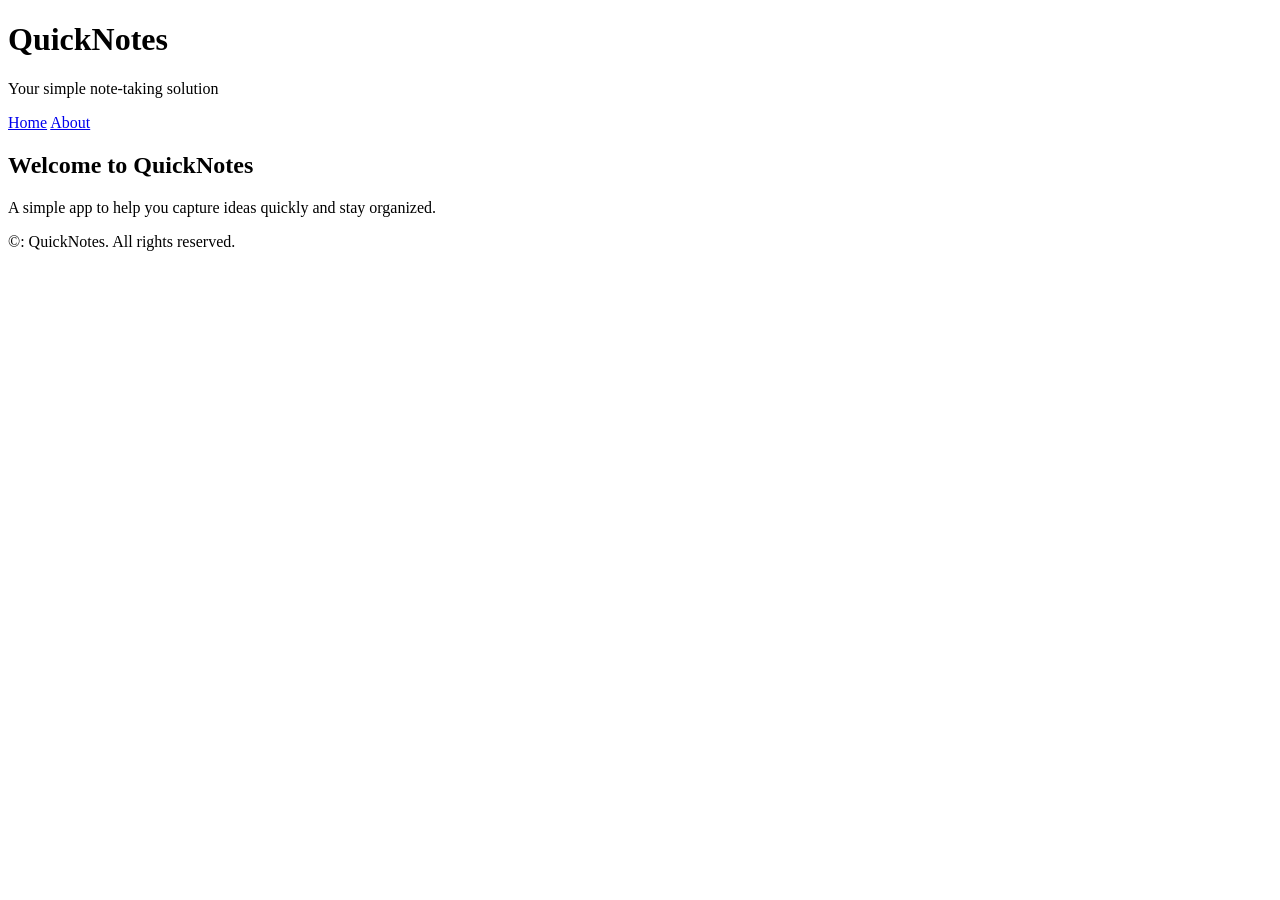
<file: day1/index.html>
<!DOCTYPE html>
<html lang="en">
<head>
    <meta charset="UTF-8">
    <meta name="viewport" content="width=device-width, initial-scale=1.0">
    <title>QuickNotes - Home</title>
</head>
<body>
    <header>
        <h1>QuickNotes</h1>
        <p>Your simple note-taking solution</p>
        <nav>
            <a href="index.html">Home</a>
            <a href="about.html">About</a>
        </nav>
    </header>

    <main>
        <h2>Welcome to QuickNotes</h2>
        <p>A simple app to help you capture ideas quickly and stay organized.</p>
    </main>

    <footer>
        <p>&copy: QuickNotes. All rights reserved.</p>
    </footer>
</body>
</html>
</file>
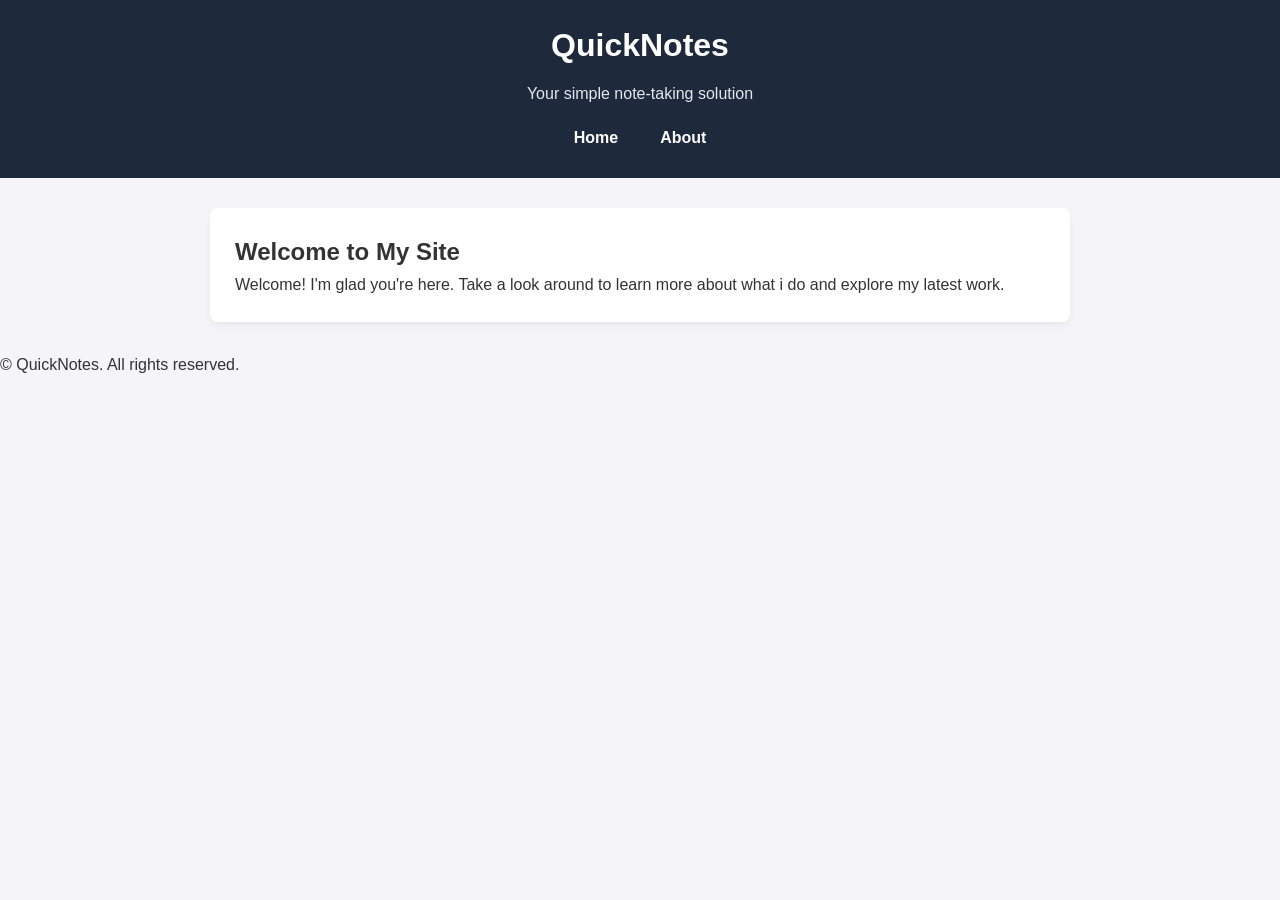
<file: day2/index.html>
<!DOCTYPE html>
<html lang="en">
<head>
    <meta charset="UTF-8">
    <meta name="viewport" content="width=device-width, initial-scale=1.0">
    <title>QuickNotes - Home</title>
    <link rel="stylesheet" href="style.css">
</head>
<body>
    <header>
        <h1>QuickNotes</h1>
        <p>Your simple note-taking solution</p>
        <nav>
            <a href="index.html">Home</a>
            <a href="about.html">About</a>
        </nav>
    </header>

    <main>
        <section>
            <h2>Welcome to My Site</h2>
            <p>Welcome! I'm glad you're here. Take a look around to learn more about what i do and explore my latest work.</p>
        </section>
    </main>

    <footer>
        <p>&copy; QuickNotes. All rights reserved.</p>
    </footer>
</body>
</html>
</file>
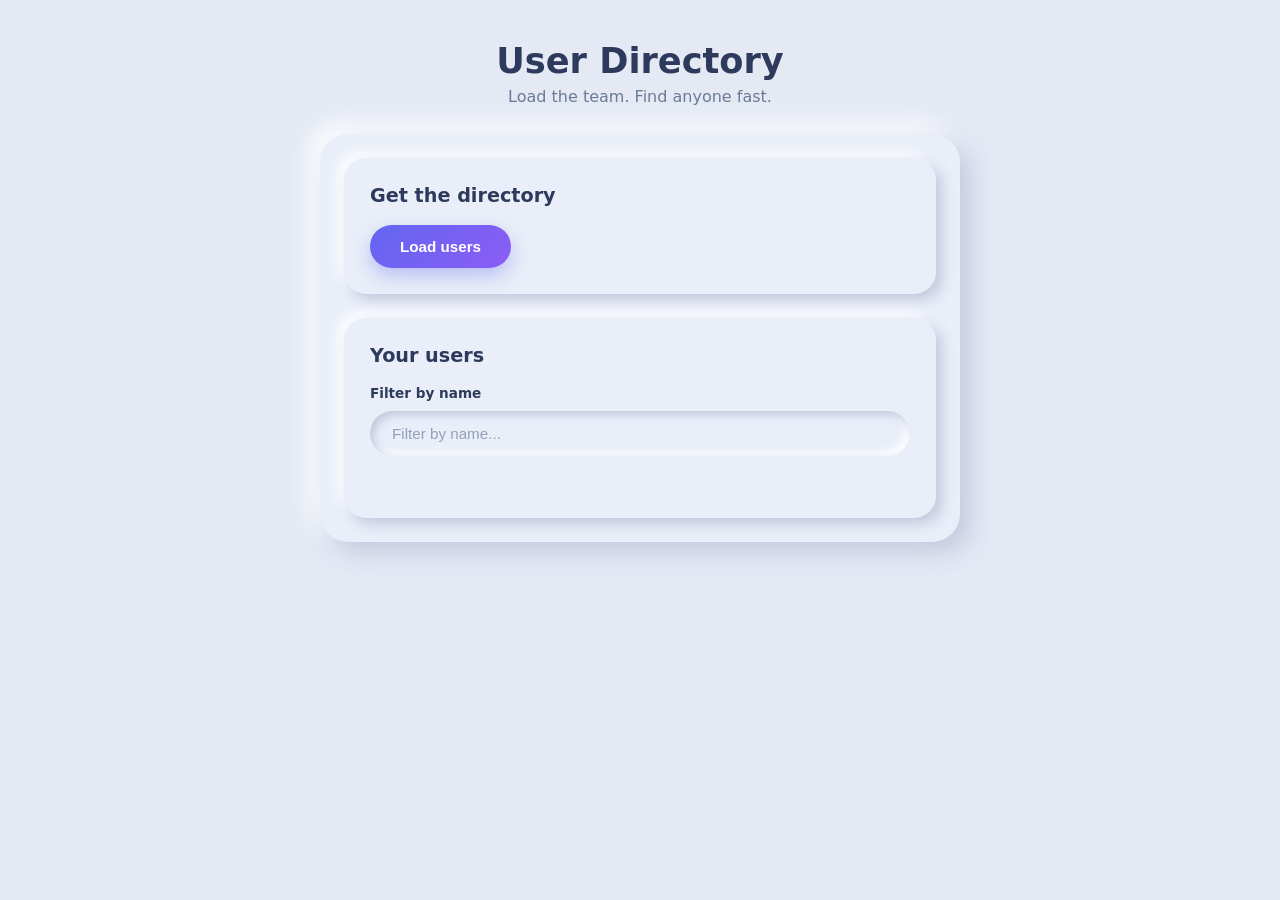
<file: day5/index.html>
<!DOCTYPE html>
<html lang="en">
<head>
  <meta charset="UTF-8">
  <meta name="viewport" content="width=device-width, initial-scale=1.0">
  <title>User Directory</title>
  <link rel="stylesheet" href="style.css">
  <script src="users.js" defer></script>
</head>
<body>
  <main class="app">
    <h1>User Directory</h1>
    <p class="subtitle">Load the team. Find anyone fast.</p>

    <div class="panel">
      <section class="card">
        <h2>Get the directory</h2>
        <button id="load-users" type="button">Load users</button>
      </section>

      <section class="card">
        <h2>Your users</h2>

        <label for="filter-input">Filter by name</label>
        <input id="filter-input" type="text" placeholder="Filter by name...">

        <p id="status" role="status"></p>

        <ul id="users-list"></ul>
      </section>
    </div>
  </main>
</body>
</html>
</file>
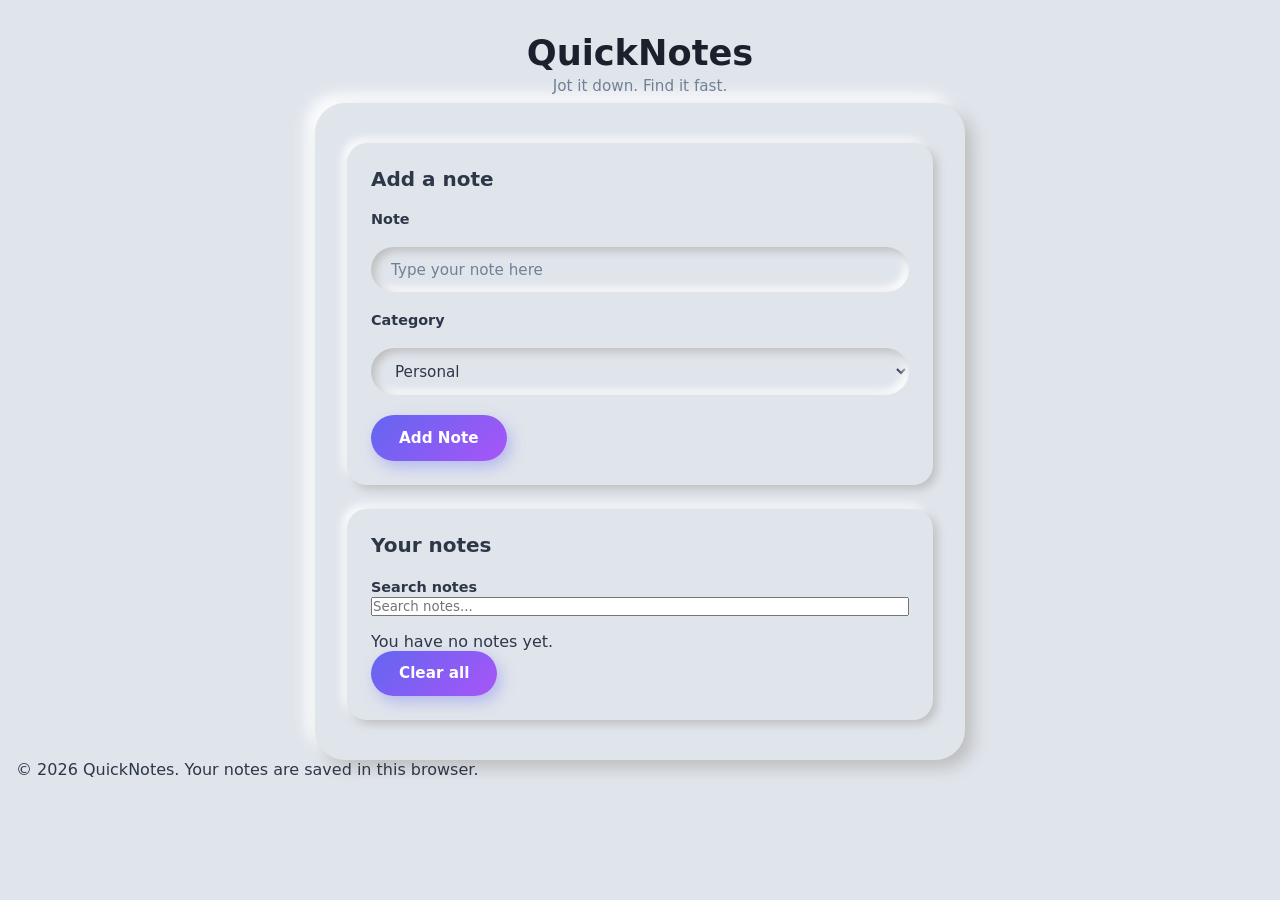
<file: quicknotes-app/index.html>
<!DOCTYPE html>
<html lang="en">
<head>
  <meta charset="UTF-8">
  <meta name="viewport" content="width=device-width, initial-scale=1.0">
  <title>QuickNotes</title>
  <link rel="stylesheet" href="style.css">
  <script src="script.js" defer></script>
</head>
<body>
  <header>
    <h1>QuickNotes</h1>
    <p>Jot it down. Find it fast.</p>
  </header>

  <main>
    <section id="add-section">
      <h2>Add a note</h2>
      <form id="note-form">
        <label for="note-input">Note</label>
        <input type="text" id="note-input" name="note" placeholder="Type your note here">

        <label for="note-category">Category</label>
        <select id="note-category" name="category">
          <option value="Personal">Personal</option>
          <option value="Work">Work</option>
          <option value="Study">Study</option>
        </select>

        <button type="submit">Add Note</button>
      </form>
      <p id="error-message" role="alert"></p>
    </section>

    <section id="notes-section">
      <h2>Your notes</h2>
      <label for="search-input" class="visually-hidden">Search notes</label>
      <input type="search" id="search-input" placeholder="Search notes...">
      <div class="count-row">
        <p id="note-count"></p>
        <button type="button" id="clear-all" class="delete-btn">Clear all</button>
      </div>
      <ul id="notes-list"></ul>
    </section>
  </main>

  <footer>
    <p>&copy; 2026 QuickNotes. Your notes are saved in this browser.</p>
  </footer>
</body>
</html>
</file>
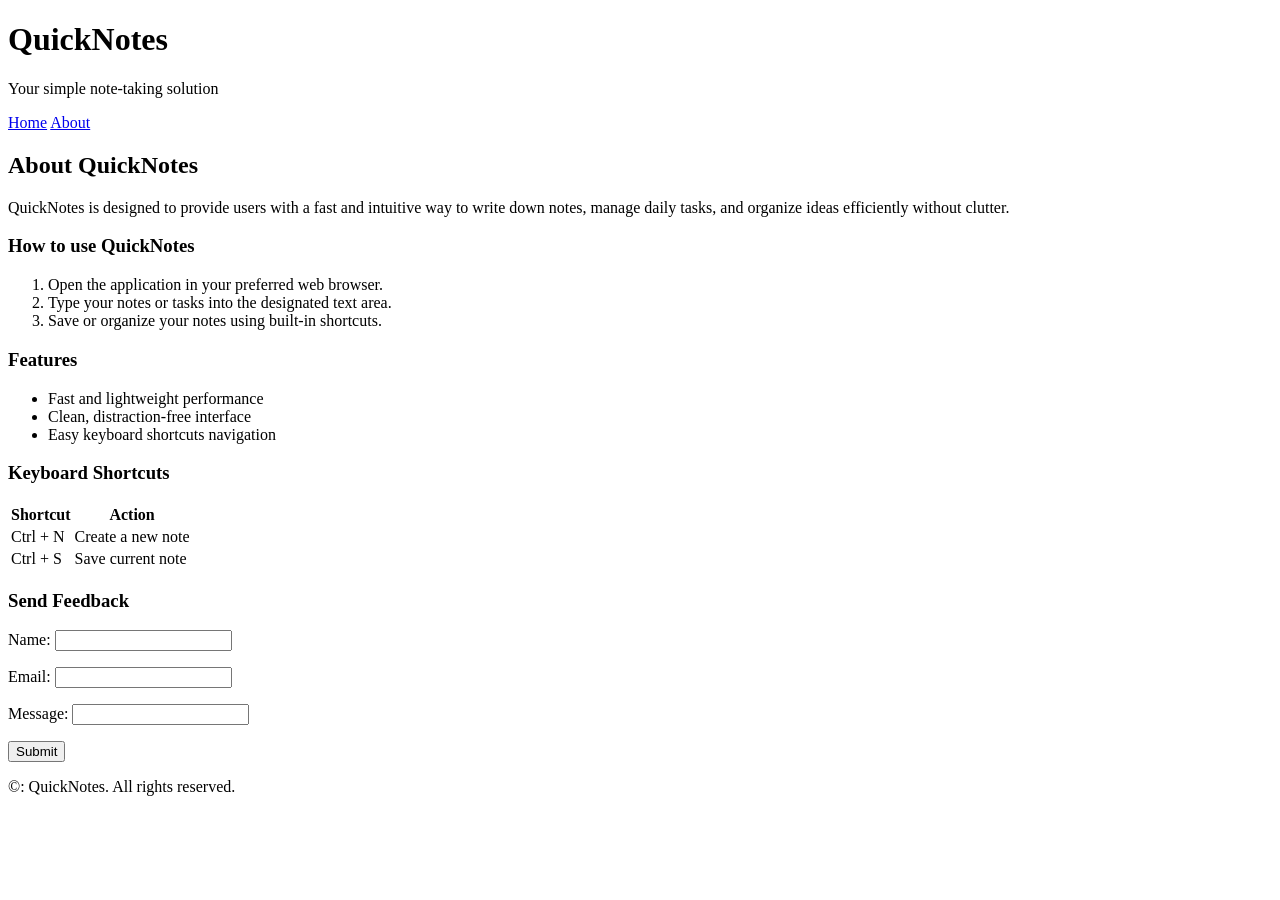
<file: day1/about.html>
<!DOCTYPE html>
<html lang="en">
<head>
    <meta charset="UTF-8">
    <meta name="viewport" content="width=device-width, initial-scale=1.0">
    <title>QuickNotes - About</title>
</head>
<body>
    <header>
        <h1>QuickNotes</h1>
        <p>Your simple note-taking solution</p>
        <nav>
            <a href="index.html">Home</a>
            <a href="about.html">About</a>
        </nav>
    </header>

    <main>
        <h2>About QuickNotes</h2>
        <p>QuickNotes is designed to provide users with a fast and intuitive way to write down notes, manage daily tasks, and organize ideas efficiently without clutter. </p>

        <!-- How to use QuickNotes Section-->
        <section>
            <h3>How to use QuickNotes</h3>
            <ol>
                <li>Open the application in your preferred web browser.</li>
                <li>Type your notes or tasks into the designated text area.</li>
                <li>Save or organize your notes using built-in shortcuts.</li>
            </ol>
        </section>

        <!-- Features Section -->
        <section>
            <h3>Features</h3>
            <ul>
                <li>Fast and lightweight performance</li>
                <li>Clean, distraction-free interface</li>
                <li>Easy keyboard shortcuts navigation</li>
            </ul>
        </section>

        <!-- Keyboard Shortcuts Section -->
         <section>
            <h3>Keyboard Shortcuts</h3>
            <table>
                <thead>
                    <tr>
                        <th>Shortcut</th>
                        <th>Action</th>
                    </tr>
                </thead>
                <tbody>
                    <tr>
                        <td>Ctrl + N</td>
                        <td>Create a new note</td>
                    </tr>
                    <tr>
                        <td>Ctrl + S</td>
                        <td>Save current note</td>
                    </tr>
                </tbody>
            </table>
         </section>

         <!--Send Feedback form Section -->
         <section>
            <h3>Send Feedback</h3>
            <form action="#" method="post">
                <p>
                    <label for="name">Name:</label>
                    <input type="text" id="name" name="name" required>
                </p>
                <p>
                    <label for="email">Email:</label>
                    <input type="email" id="email" name="email" required>
                </p>
                <p>
                     <label for="message">Message:</label>
                    <input type="text" id="message" name="message" required>
                </p>
                <button type="submit">Submit</button>
            </form>
         </section>
    </main>

    <!-- Footer -->
    <footer>
        <p>&copy: QuickNotes. All rights reserved.</p>
    </footer>
</body>
</html>
</file>
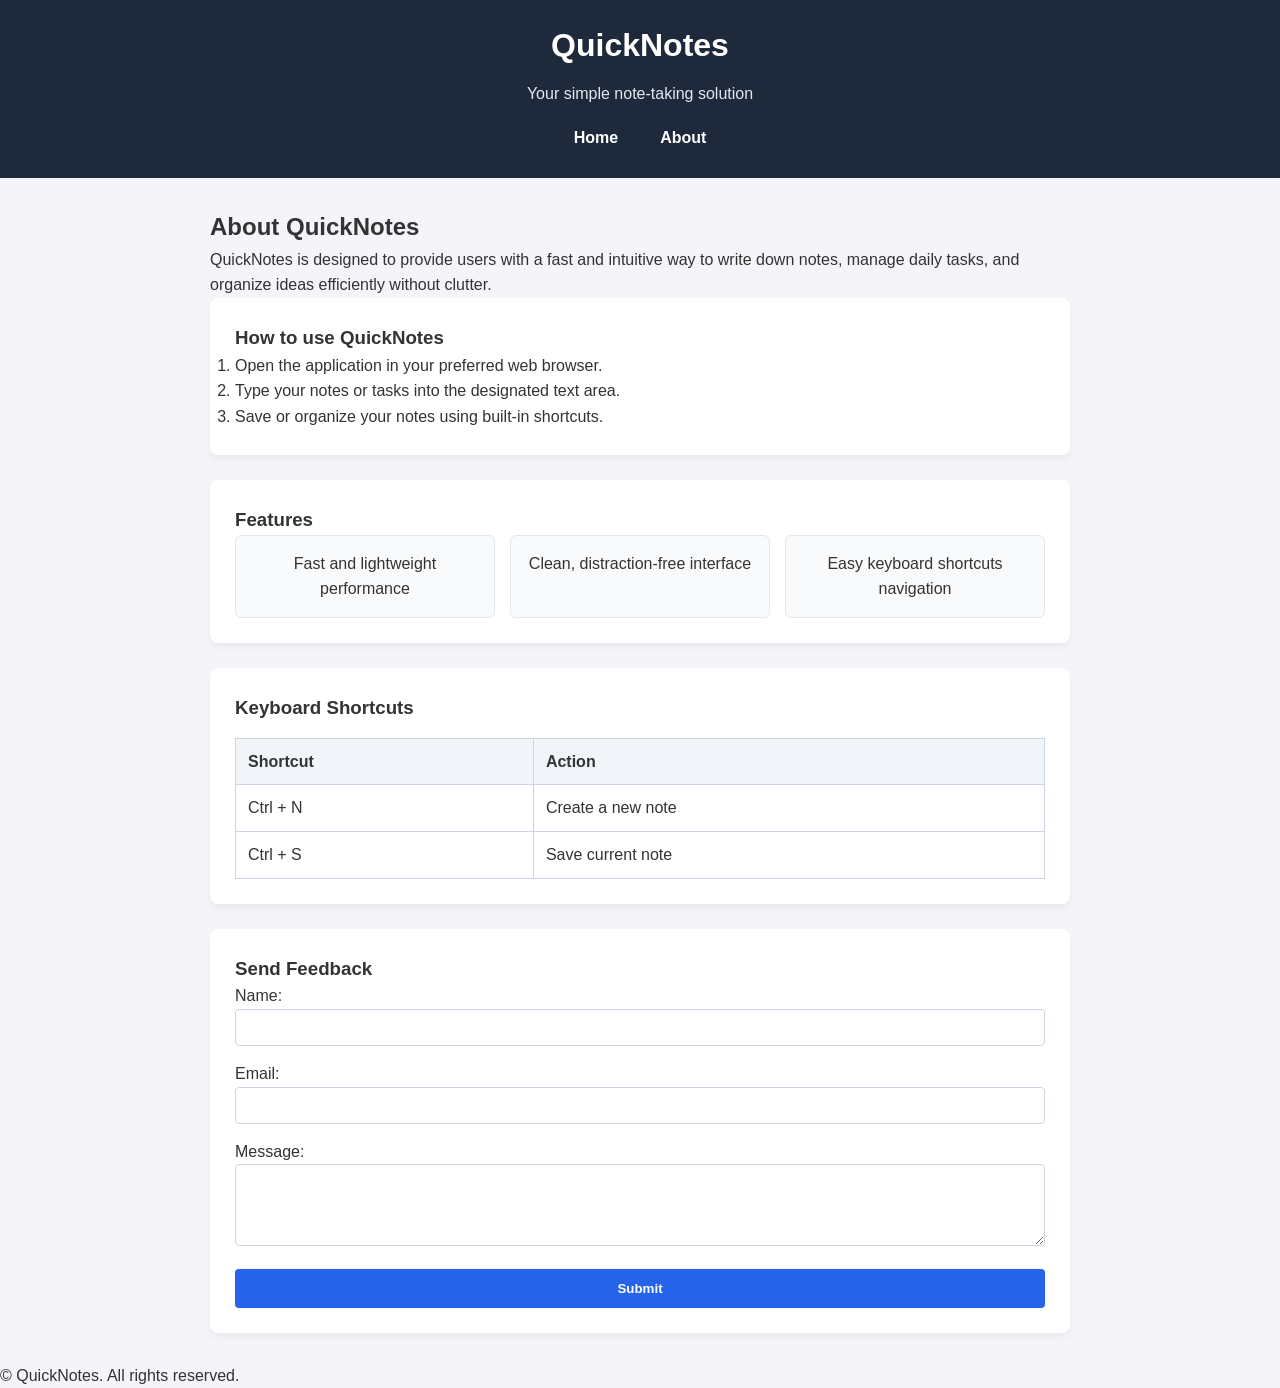
<file: day2/about.html>
<!DOCTYPE html>
<html lang="en">
<head>
    <meta charset="UTF-8">
    <meta name="viewport" content="width=device-width, initial-scale=1.0">
    <title>QuickNotes - About</title>
     <link rel="stylesheet" href="style.css">
</head>
<body>
    <header>
        <h1>QuickNotes</h1>
        <p>Your simple note-taking solution</p>
        <nav>
            <a href="index.html">Home</a>
            <a href="about.html">About</a>
        </nav>
    </header>

    <main>
        <h2>About QuickNotes</h2>
        <p>QuickNotes is designed to provide users with a fast and intuitive way to write down notes, manage daily tasks, and organize ideas efficiently without clutter. </p>

        <!-- How to use QuickNotes Section-->
        <section>
            <h3>How to use QuickNotes</h3>
            <ol>
                <li>Open the application in your preferred web browser.</li>
                <li>Type your notes or tasks into the designated text area.</li>
                <li>Save or organize your notes using built-in shortcuts.</li>
            </ol>
        </section>

        <!-- Features Section -->
        <section>
            <h3>Features</h3>
            <ul class="features">
                <li>Fast and lightweight performance</li>
                <li>Clean, distraction-free interface</li>
                <li>Easy keyboard shortcuts navigation</li>
            </ul>
        </section>

        <!-- Keyboard Shortcuts Section -->
         <section>
            <h3>Keyboard Shortcuts</h3>
            <table>
                <thead>
                    <tr>
                        <th>Shortcut</th>
                        <th>Action</th>
                    </tr>
                </thead>
                <tbody>
                    <tr>
                        <td>Ctrl + N</td>
                        <td>Create a new note</td>
                    </tr>
                    <tr>
                        <td>Ctrl + S</td>
                        <td>Save current note</td>
                    </tr>
                </tbody>
            </table>
         </section>

         <!--Send Feedback form Section -->
         <section>
            <h3>Send Feedback</h3>
            <form action="#" method="post">
                <p>
                    <label for="name">Name:</label>
                    <input type="text" id="name" name="name" required>
                </p>
                <p>
                    <label for="email">Email:</label>
                    <input type="email" id="email" name="email" required>
                </p>
                <p>
                     <label for="message">Message:</label>
                    <textarea id="message" name="message" rows="4"></textarea>
                </p>
                <button type="submit">Submit</button>
            </form>
         </section>
    </main>

    <!-- Footer -->
    <footer>
        <p>&copy; QuickNotes. All rights reserved.</p>
    </footer>
</body>
</html>
</file>
<file: day2/style.css>
/* 1. Reset & Base Styles */
* {
    box-sizing: border-box;
    margin: 0;
    padding: 0;
}

body {
    font-family: Arial, sans-serif;
    line-height: 1.6;
    background-color: #f4f4f9;
    color: #333;
}

/* 2. Header & Navigation (Flexbox) */
header {
    background-color: #1e293b;
    padding: 20px;
    text-align: center;
}

header h1 {
    color: #ffffff;
    margin-bottom: 10px;
}

header p {
    color: #e2e8f0;
    margin-bottom: 10px;
}

nav {
    display: flex;
    justify-content: center;
    gap: 10px;
}

nav a {
    color: #ffffff;
    text-decoration: none;
    padding: 8px 16px;
    font-weight: bold;
    border-radius: 4px;
    transition: background-color 0.3s ease, color 0.3s ease;
}

nav a:hover {
    background-color: #38bdf8;
    color: #0f172a;
}

/* 3. Main & Section Cards */
main {
    max-width: 900px;
    margin: 30px auto;
    padding: 0 20px;
}

section {
    background-color: #ffffff;
    padding: 25px;
    margin-bottom: 25px;
    border-radius: 8px;
    box-shadow: 0 4px 6px rgba(0, 0, 0, 0.05);
}

/* 4. Features Grid */
ul.features {
    display: grid;
    grid-template-columns: repeat(auto-fit, minmax(180px, 1fr));
    gap: 15px;
    list-style: none;
    padding: 0;
}

ul.features li {
    background-color: #f8fafc;
    border: 1px solid #e2e8f0;
    border-radius: 6px;
    padding: 15px;
    text-align: center;
}

/* 5. Table & Form Styles */
table {
    width: 100%;
    border-collapse: collapse;
    margin-top: 15px;
}

th, td {
    border: 1px solid #cbd5e1;
    padding: 10px 12px;
    text-align: left;
}

th {
    background-color: #f1f5f9;
}

form {
    display: flex;
    flex-direction: column;
    gap: 15px;
}

input[type="text"],
input[type="email"],
textarea,
select {
    width: 100%;
    padding: 10px;
    border: 1px solid #cbd5e1;
    border-radius: 4px;
}

button, input[type="submit"] {
    display: block;
    width: 100%;
    padding: 12px;
    background-color: #2563eb;
    color: #ffffff;
    border: none;
    border-radius: 4px;
    font-weight: bold;
    cursor: pointer;
    transition: background-color 0.3s ease;
}

button:hover, input[type="submit"]:hover {
    background-color: #1d4ed8;
}

/* 6. Mobile Media Query */
@media (max-width: 600px) {
    header {
        padding: 12px;
    }

    header h1 {
        font-size: 1.4rem;
    }

    nav {
        flex-direction: column;
        align-items: center;
    }
}
</file>
<file: day5/style.css>
/* ---------- Tokens ---------- */
:root {
    --bg: #e4e9f4;
    --surface: #e9eef8;
    --text: #2b3a55;
    --text-muted: #6b7a96;
    --heading: #2d3a5c;
    --accent: #6366f1;
    --accent-2: #8b5cf6;
    --shadow-dark: #c2c9dd;
    --shadow-light: #ffffff;
}

/* ---------- Base ---------- */
* {
    box-sizing: border-box;
    margin: 0;
    padding: 0;
}

body {
    font-family: 'Segoe UI', system-ui, -apple-system, sans-serif;
    background-color: var(--bg);
    color: var(--text);
    padding: 40px 16px;
}

.app {
    max-width: 640px;
    margin: 0 auto;
}

/* ---------- Header ---------- */
h1 {
    text-align: center;
    font-size: 2.2rem;
    font-weight: 800;
    color: var(--heading);
}

.subtitle {
    text-align: center;
    color: var(--text-muted);
    margin: 6px 0 28px;
}

/* ---------- Soft raised panels ---------- */
.panel {
    background: var(--surface);
    border-radius: 28px;
    padding: 24px;
    box-shadow: 10px 10px 24px var(--shadow-dark),
                -10px -10px 24px var(--shadow-light);
    display: flex;
    flex-direction: column;
    gap: 24px;
}

.card {
    background: var(--surface);
    border-radius: 22px;
    padding: 26px;
    box-shadow: 6px 6px 14px var(--shadow-dark),
                -6px -6px 14px var(--shadow-light);
}

h2 {
    font-size: 1.2rem;
    font-weight: 700;
    color: var(--heading);
    margin-bottom: 18px;
}

/* ---------- Label + pressed-in pill input ---------- */
label {
    display: block;
    font-size: 0.85rem;
    font-weight: 700;
    color: var(--heading);
    margin-bottom: 10px;
}

input[type="text"] {
    width: 100%;
    padding: 14px 22px;
    border: none;
    border-radius: 999px;
    background: var(--surface);
    font-size: 0.95rem;
    color: var(--text);
    outline: none;
    box-shadow: inset 4px 4px 9px var(--shadow-dark),
                inset -4px -4px 9px var(--shadow-light);
    transition: box-shadow 0.2s ease;
}

input[type="text"]::placeholder {
    color: #94a0ba;
}

input[type="text"]:focus {
    box-shadow: inset 4px 4px 9px var(--shadow-dark),
                inset -4px -4px 9px var(--shadow-light),
                0 0 0 3px rgba(99, 102, 241, 0.25);
}

/* ---------- Gradient pill button ---------- */
button {
    background: linear-gradient(135deg, var(--accent), var(--accent-2));
    color: #ffffff;
    border: none;
    padding: 13px 30px;
    border-radius: 999px;
    font-size: 0.95rem;
    font-weight: 700;
    cursor: pointer;
    box-shadow: 0 8px 18px rgba(99, 102, 241, 0.35);
    transition: transform 0.12s ease, box-shadow 0.2s ease, opacity 0.2s ease;
}

button:hover {
    box-shadow: 0 10px 22px rgba(99, 102, 241, 0.45);
}

button:active {
    transform: scale(0.97);
}

/* Disabled while loading */
button:disabled {
    opacity: 0.55;
    cursor: not-allowed;
    box-shadow: none;
    transform: none;
}

/* ---------- Status message ---------- */
#status {
    min-height: 1.4em;
    margin: 16px 4px 0;
    font-size: 0.9rem;
    color: var(--text-muted);
}

/* ---------- User list ---------- */
ul {
    list-style: none;
    margin-top: 18px;
    display: flex;
    flex-direction: column;
    gap: 14px;
}

/* No empty gap before users are loaded */
ul:empty {
    display: none;
}

li {
    padding: 16px 20px;
    border-radius: 18px;
    background: var(--surface);
    font-size: 0.9rem;
    box-shadow: inset 3px 3px 7px var(--shadow-dark),
                inset -3px -3px 7px var(--shadow-light);
}

li strong {
    display: block;
    font-size: 1.02rem;
    color: var(--heading);
    margin-bottom: 4px;
}

li div {
    color: var(--text-muted);
    line-height: 1.5;
    word-break: break-word;
}

/* ---------- Small screens ---------- */
@media (max-width: 480px) {
    body { padding: 24px 12px; }
    .panel { padding: 14px; border-radius: 22px; }
    .card { padding: 20px; }
    h1 { font-size: 1.8rem; }
}
</file>
<file: quicknotes-app/style.css>
/* --- Neumorphic Setup & Colors --- */
:root {
  --bg-color: #e0e5ec;
  --text-main: #2d3748;
  --text-muted: #718096;
  
  /* Neumorphic Outer Soft Shadow */
  --shadow-out: 8px 8px 16px #bebebe, -8px -8px 16px #ffffff;
  --shadow-out-sm: 4px 4px 10px #bebebe, -4px -4px 10px #ffffff;
  
  /* Neumorphic Inset Shadow for Inputs */
  --shadow-in: inset 4px 4px 8px #bebebe, inset -4px -4px 8px #ffffff;
  
  /* Accent Colors */
  --primary-gradient: linear-gradient(135deg, #6366f1, #a855f7);
}

* {
  box-sizing: border-box;
  margin: 0;
  padding: 0;
  font-family: 'Segoe UI', system-ui, -apple-system, sans-serif;
}

body {
  background-color: var(--bg-color);
  color: var(--text-main);
  min-height: 100vh;
  padding: 2rem 1rem;
}

/* Main Container Card */
main, .container {
  max-width: 650px;
  margin: 0 auto;
  background-color: var(--bg-color);
  padding: 2.5rem 2rem;
  border-radius: 30px;
  box-shadow: var(--shadow-out);
  display: flex;
  flex-direction: column;
  gap: 1.5rem;
}

/* App Header */
header, .header {
  text-align: center;
  margin-bottom: 0.5rem;
}

header h1 {
  font-size: 2.2rem;
  font-weight: 700;
  color: #1a202c;
  margin-bottom: 0.25rem;
}

header p {
  color: var(--text-muted);
  font-size: 0.95rem;
}

/* Extruded Sections */
section, .card {
  background-color: var(--bg-color);
  border-radius: 20px;
  padding: 1.5rem;
  box-shadow: var(--shadow-out-sm);
}

h2 {
  font-size: 1.25rem;
  margin-bottom: 1.25rem;
  color: var(--text-main);
}

/* --- Form Layout Fixes --- */
form {
  display: flex;
  flex-direction: column;
  gap: 1.25rem;
}

.form-group {
  display: flex;
  flex-direction: column;
  gap: 0.5rem;
}

label {
  font-weight: 600;
  font-size: 0.9rem;
  color: var(--text-main);
}

/* Inset Neumorphic Inputs */
input[type="text"], 
textarea, 
select {
  width: 100%;
  background-color: var(--bg-color);
  border: none;
  outline: none;
  padding: 0.85rem 1.25rem;
  border-radius: 50px;
  color: var(--text-main);
  font-size: 0.95rem;
  box-shadow: var(--shadow-in);
  transition: all 0.2s ease;
}

textarea {
  border-radius: 16px;
  resize: vertical;
  min-height: 80px;
}

input[type="text"]::placeholder,
textarea::placeholder {
  color: var(--text-muted);
}

/* Action Button Layout */
button, input[type="submit"] {
  background: var(--primary-gradient);
  color: #ffffff;
  border: none;
  padding: 0.85rem 1.75rem;
  border-radius: 50px;
  font-size: 0.95rem;
  font-weight: 600;
  cursor: pointer;
  align-self: flex-start; /* Keeps the button naturally sized inside the form */
  box-shadow: 4px 6px 15px rgba(99, 102, 241, 0.35);
  transition: transform 0.2s ease, box-shadow 0.2s ease;
}

button:hover, input[type="submit"]:hover {
  transform: translateY(-2px);
  box-shadow: 4px 8px 20px rgba(99, 102, 241, 0.45);
}

button:active, input[type="submit"]:active {
  transform: translateY(1px);
}

/* Search Field Styling */
#search-input, .search-box {
  width: 100%;
  margin-bottom: 1rem;
}

/* --- Assessment Requirements (Note Cards, Categories & Responsive) --- */
.note-card {
  background-color: var(--bg-color);
  border-radius: 16px;
  padding: 1.25rem;
  margin-top: 1rem;
  border-left: 6px solid #cbd5e1;
  box-shadow: var(--shadow-out-sm);
  transition: transform 0.2s ease;
}

.note-card:hover {
  transform: translateY(-2px);
}

.note-metadata {
  display: flex;
  justify-content: space-between;
  align-items: center;
  margin-top: 0.75rem;
  font-size: 0.85rem;
  color: var(--text-muted);
}

.error-message, .validation-error {
  color: #ef4444;
  font-size: 0.85rem;
  margin-top: 0.35rem;
}

/* Category Accents & Badges */
.category-personal {
  border-left-color: #3b82f6;
}

.category-work {
  border-left-color: #f59e0b;
}

.category-study {
  border-left-color: #10b981;
}

.category-badge {
  display: inline-block;
  padding: 0.25rem 0.65rem;
  border-radius: 20px;
  font-size: 0.75rem;
  font-weight: 600;
  box-shadow: var(--shadow-in);
}

.category-personal .category-badge { color: #1d4ed8; }
.category-work .category-badge { color: #b45309; }
.category-study .category-badge { color: #047857; }

/* Responsive Media Query (Max-width 600px) */
@media screen and (max-width: 600px) {
  body {
    padding: 1rem 0.5rem;
  }

  main, .container {
    padding: 1.5rem 1rem;
    border-radius: 20px;
    width: 100%;
  }

  button, input[type="submit"] {
    width: 100%; /* Expands to full width only on small mobile screens */
    align-self: stretch;
  }

  .note-metadata {
    flex-direction: column;
    align-items: flex-start;
    gap: 0.5rem;
  }
}
</file>
